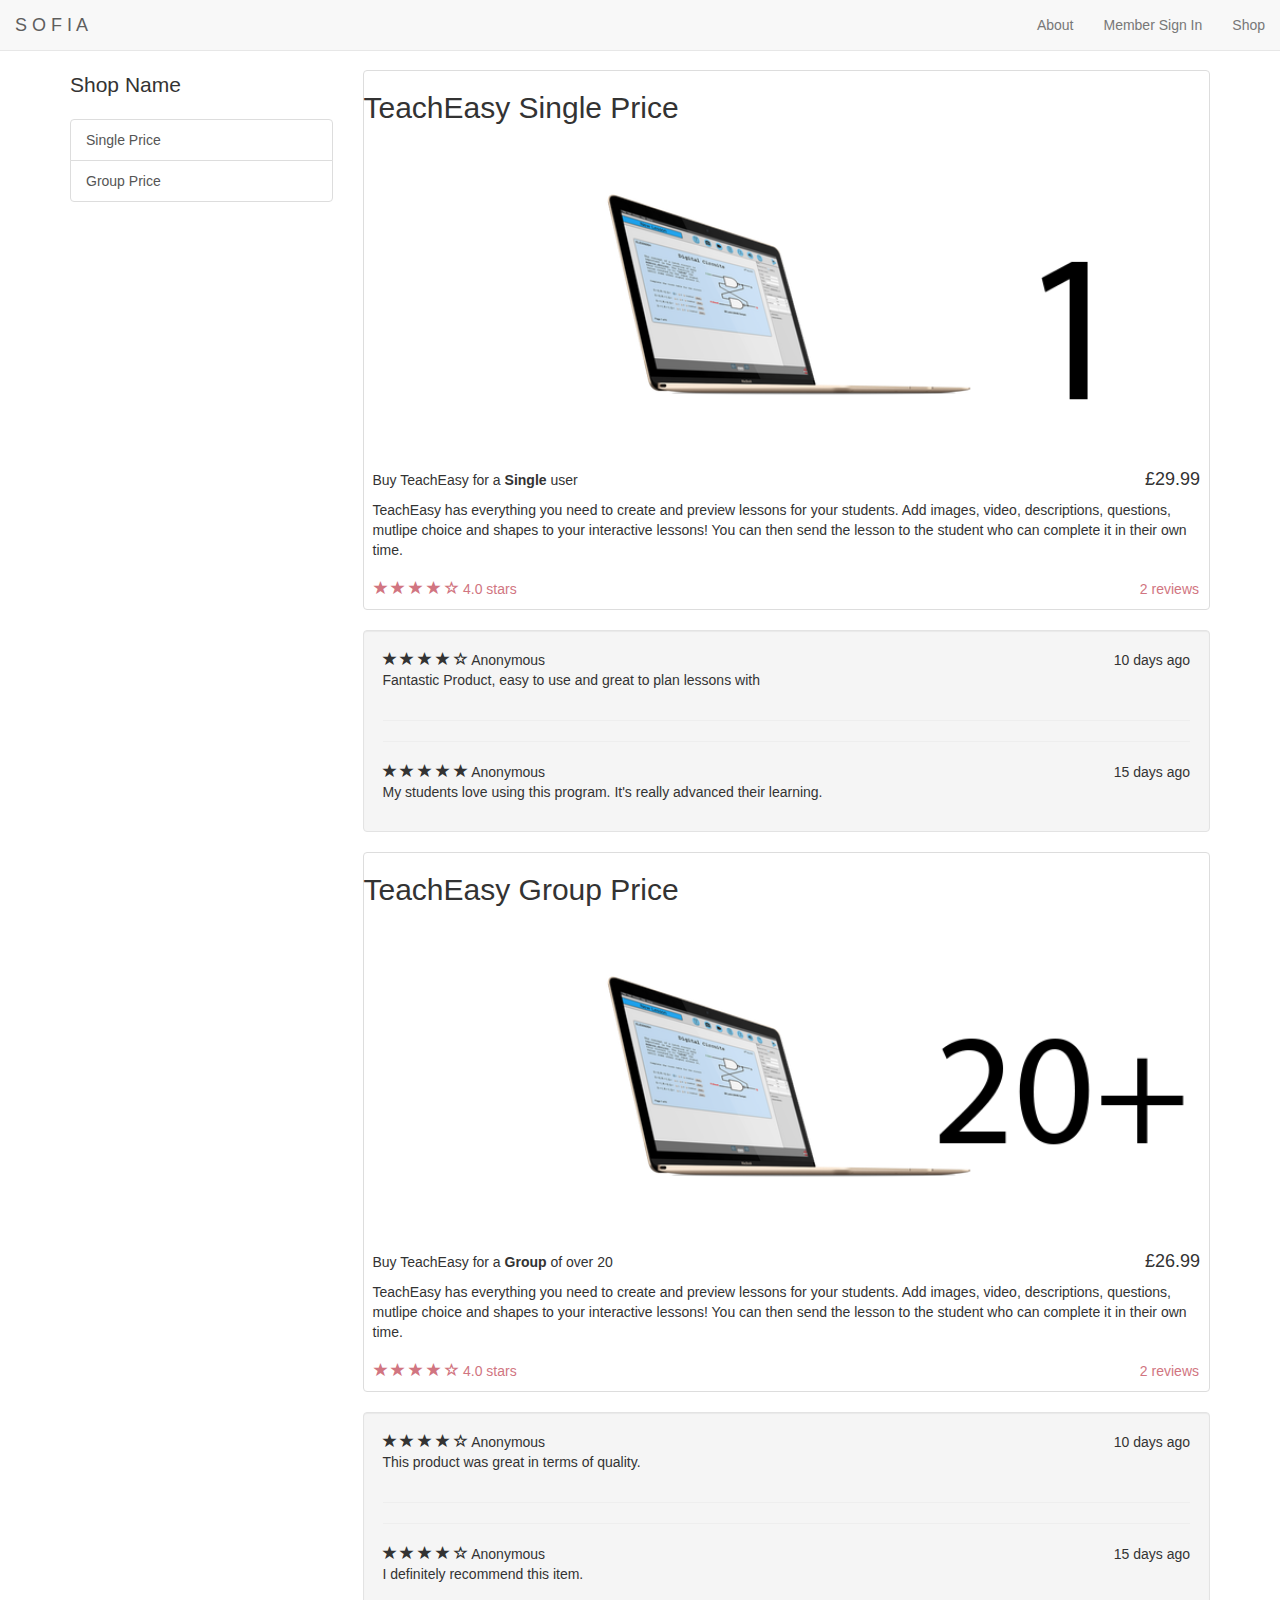
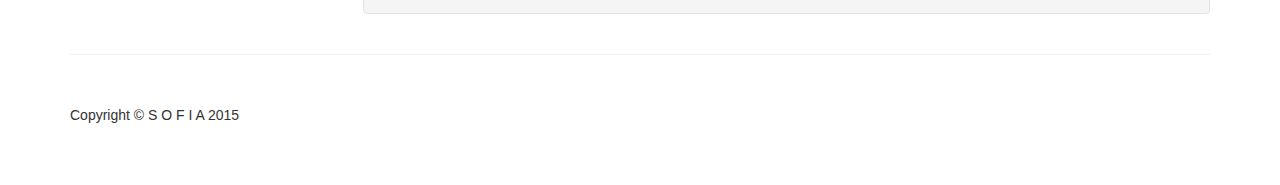
<file: shop.html>
<!DOCTYPE html>
<html lang="en">

<head>

    <meta charset="utf-8">
    <meta http-equiv="X-UA-Compatible" content="IE=edge">
    <meta name="viewport" content="width=device-width, initial-scale=1">
    <meta name="description" content="">
    <meta name="author" content="">

    <title>Shop Item - Start Bootstrap Template</title>

    <!-- Bootstrap Core CSS -->
    <link href="css/bootstrap.min.css" rel="stylesheet">

    <!-- Custom CSS -->
    <link href="css/shop-item.css" rel="stylesheet">

    <!-- HTML5 Shim and Respond.js IE8 support of HTML5 elements and media queries -->
    <!-- WARNING: Respond.js doesn't work if you view the page via file:// -->
    <!--[if lt IE 9]>
        <script src="https://oss.maxcdn.com/libs/html5shiv/3.7.0/html5shiv.js"></script>
        <script src="https://oss.maxcdn.com/libs/respond.js/1.4.2/respond.min.js"></script>
    <![endif]-->

</head>

<body>

    <!-- Navigation -->
    <nav id="mainNav" class="navbar navbar-default navbar-fixed-top">
        <div class="container-fluid">
            <!-- Brand and toggle get grouped for better mobile display -->
            <div class="navbar-header">
                <button type="button" class="navbar-toggle collapsed" data-toggle="collapse" data-target="#bs-example-navbar-collapse-1">
                    <span class="sr-only">Toggle navigation</span>
                    <span class="icon-bar"></span>
                    <span class="icon-bar"></span>
                    <span class="icon-bar"></span>
                </button>
                <a class="navbar-brand page-scroll" href="index.html">S O F I A</a>
            </div>

            <!-- Collect the nav links, forms, and other content for toggling -->
            <div class="collapse navbar-collapse" id="bs-example-navbar-collapse-1">
                <ul class="nav navbar-nav navbar-right">
                    <li>
                        <a class="page-scroll" href="index.html">About</a>
                    </li>
                    <li>
                        <a class="page-scroll" href="signin.html">Member Sign In</a>
                    </li>
                    <li>
                        <a class="page-scroll" href="shop.html">Shop</a>
                    </li>
                </ul>
            </div>
            <!-- /.navbar-collapse -->
        </div>
        <!-- /.container-fluid -->
    </nav>

    <!-- Page Content -->
    <div class="container">

        <div class="row">

            <div class="col-md-3">
                <p class="lead">Shop Name</p>
                <div class="list-group">
                    <a href="#single" class="list-group-item">Single Price</a>
                    <a href="#group" class="list-group-item">Group Price</a>
                </div>
            </div>

            <div class="col-md-9">

                <div id = "single" class="thumbnail">
                    <h2 href="#">TeachEasy Single Price</h2>
                    <img class="img-responsive" src="images/Shop/TeachEasyMac1.png" alt="">
                    <div class="caption-full">
                        <h4 class="pull-right">£29.99</h4>
                        <h4>
                        </h4>
                        <p></p>
                        <p>Buy TeachEasy for a <strong> Single </strong> user</p>
                        <p>TeachEasy has everything you need to create and preview lessons for your students. Add images, video, descriptions, questions, mutlipe choice and shapes to your interactive lessons! You can then send the lesson to the student who can complete it in their own time.</p>
                    </div>
                    <div class="ratings">
                        <p class="pull-right">2 reviews</p>
                        <p>
                            <span class="glyphicon glyphicon-star"></span>
                            <span class="glyphicon glyphicon-star"></span>
                            <span class="glyphicon glyphicon-star"></span>
                            <span class="glyphicon glyphicon-star"></span>
                            <span class="glyphicon glyphicon-star-empty"></span>
                            4.0 stars
                        </p>
                    </div>
                </div>

                <div class="well">

                    <div class="row">
                        <div class="col-md-12">
                            <span class="glyphicon glyphicon-star"></span>
                            <span class="glyphicon glyphicon-star"></span>
                            <span class="glyphicon glyphicon-star"></span>
                            <span class="glyphicon glyphicon-star"></span>
                            <span class="glyphicon glyphicon-star-empty"></span>
                            Anonymous
                            <span class="pull-right">10 days ago</span>
                            <p>Fantastic Product, easy to use and great to plan lessons with</p>
                        </div>
                    </div>

                    <hr>

                    <hr>

                    <div class="row">
                        <div class="col-md-12">
                            <span class="glyphicon glyphicon-star"></span>
                            <span class="glyphicon glyphicon-star"></span>
                            <span class="glyphicon glyphicon-star"></span>
                            <span class="glyphicon glyphicon-star"></span>
                            <span class="glyphicon glyphicon-star"></span>
                            Anonymous
                            <span class="pull-right">15 days ago</span> <a id= "group"></a>
                            <p>My students love using this program. It's really advanced their learning. </p>                  
                        </div>

                    </div>

                </div>
            <div class="thumbnail">
                                <h2  href="#">TeachEasy Group Price</h2>
                                <img class="img-responsive" src="images/Shop/TeachEasyMac20.png" alt="">
                                <div class="caption-full">
                                    <h4 class="pull-right">£26.99</h4>
                                    <h4>
                                    </h4>
                                    <p>Buy TeachEasy for a <strong>Group
                                        </strong>of over 20</p>
                                    <p>TeachEasy has everything you need to create and preview lessons for your students. Add images, video, descriptions, questions, mutlipe choice and shapes to your interactive lessons! You can then send the lesson to the student who can complete it in their own time.</p>
                                </div>
                                <div class="ratings">
                                    <p class="pull-right">2 reviews</p>
                                    <p>
                                        <span class="glyphicon glyphicon-star"></span>
                                        <span class="glyphicon glyphicon-star"></span>
                                        <span class="glyphicon glyphicon-star"></span>
                                        <span class="glyphicon glyphicon-star"></span>
                                        <span class="glyphicon glyphicon-star-empty"></span>
                                        4.0 stars
                                    </p>
                                </div>
                            </div>

                            <div class="well">

                                <div class="row">
                                    <div class="col-md-12">
                                        <span class="glyphicon glyphicon-star"></span>
                                        <span class="glyphicon glyphicon-star"></span>
                                        <span class="glyphicon glyphicon-star"></span>
                                        <span class="glyphicon glyphicon-star"></span>
                                        <span class="glyphicon glyphicon-star-empty"></span>
                                        Anonymous
                                        <span class="pull-right">10 days ago</span>
                                        <p>This product was great in terms of quality.</p>
                                    </div>
                                </div>

                                <hr>

                                <hr>

                                <div class="row">
                                    <div class="col-md-12">
                                        <span class="glyphicon glyphicon-star"></span>
                                        <span class="glyphicon glyphicon-star"></span>
                                        <span class="glyphicon glyphicon-star"></span>
                                        <span class="glyphicon glyphicon-star"></span>
                                        <span class="glyphicon glyphicon-star-empty"></span>
                                        Anonymous
                                        <span class="pull-right">15 days ago</span>
                                        <p>I definitely recommend this item.</p>
                                    </div>
                                </div>

                            </div>
                        </div>

                    </div>

    </div>
    <!-- /.container -->

    <div class="container">

        <hr>

        <!-- Footer -->
        <footer>
            <div class="row">
                <div class="col-lg-12">
                    <p>Copyright &copy; S O F I A 2015</p>
                </div>
            </div>
        </footer>

    </div>
    <!-- /.container -->

    <!-- jQuery -->
    <script src="js/jquery.js"></script>

    <!-- Bootstrap Core JavaScript -->
    <script src="js/bootstrap.min.js"></script>

</body>

</html>
</file>
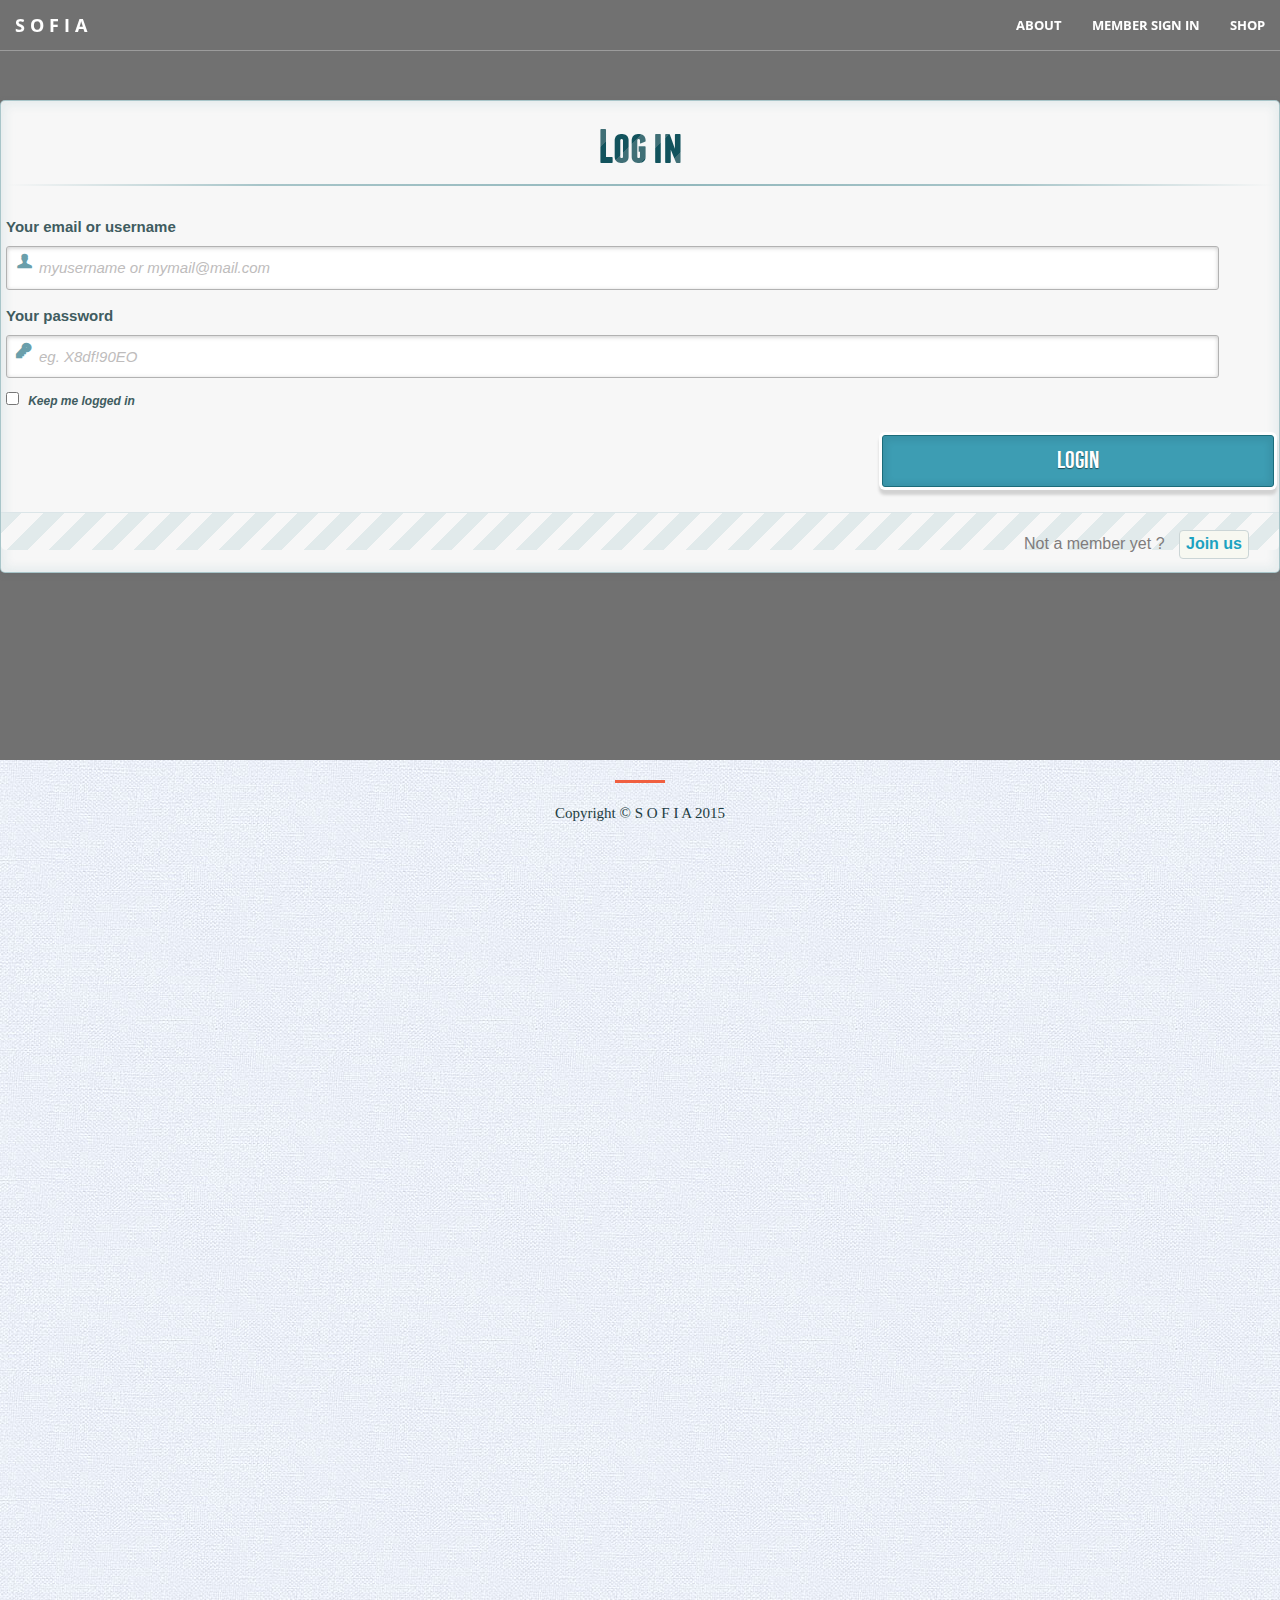
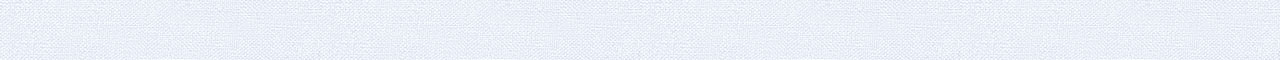
<file: signin.html>
<!DOCTYPE html>
<html lang="en">

<head>

    <meta charset="utf-8">
    <meta http-equiv="X-UA-Compatible" content="IE=edge">
    <meta name="viewport" content="width=device-width, initial-scale=1">
    <meta name="description" content="">
    <meta name="author" content="">

    <title>Sofia Software Solutions - TeachEasy & LearnEasy</title>

    <!-- Bootstrap Core CSS -->
    <link rel="stylesheet" href="css/bootstrap.min.css" type="text/css">

    <!-- Custom Fonts -->
    <link href='http://fonts.googleapis.com/css?family=Open+Sans:300italic,400italic,600italic,700italic,800italic,400,300,600,700,800' rel='stylesheet' type='text/css'>
    <link href='http://fonts.googleapis.com/css?family=Merriweather:400,300,300italic,400italic,700,700italic,900,900italic' rel='stylesheet' type='text/css'>
    <link rel="stylesheet" href="font-awesome/css/font-awesome.min.css" type="text/css">

    <!-- Plugin CSS -->
    <link rel="stylesheet" href="css/animate.min.css" type="text/css">

    <!-- Custom CSS -->
    <link rel="stylesheet" href="css/creative.css" type="text/css">
    <link rel="shortcut icon" href="../favicon.ico"> 
    <link rel="stylesheet" type="text/css" href="css/demo.css" />
    <link rel="stylesheet" type="text/css" href="css/style2.css" />
    <link rel="stylesheet" type="text/css" href="css/animate-custom.css" />
    

        <script type="text/javascript" src="js/banner1.js"></script>
    <script type="text/javascript" src="http://www.google.com/jsapi"></script>
    <script type="text/javascript" src="js/modernizr.custom.41769.js"></script>

    <!-- HTML5 Shim and Respond.js IE8 support of HTML5 elements and media queries -->
    <!-- WARNING: Respond.js doesn't work if you view the page via file:// -->
    <!--[if lt IE 9]>
        <script src="https://oss.maxcdn.com/libs/html5shiv/3.7.0/html5shiv.js"></script>
        <script src="https://oss.maxcdn.com/libs/respond.js/1.4.2/respond.min.js"></script>
    <![endif]-->

</head>

<body id="page-top">

    <nav id="mainNav" class="navbar navbar-default navbar-fixed-top">
        <div class="container-fluid">
            <!-- Brand and toggle get grouped for better mobile display -->
            <div class="navbar-header">
                <button type="button" class="navbar-toggle collapsed" data-toggle="collapse" data-target="#bs-example-navbar-collapse-1">
                    <span class="sr-only">Toggle navigation</span>
                    <span class="icon-bar"></span>
                    <span class="icon-bar"></span>
                    <span class="icon-bar"></span>
                </button>
                <a class="navbar-brand page-scroll" href="index.html">S O F I A</a>
            </div>

            <!-- Collect the nav links, forms, and other content for toggling -->
            <div class="collapse navbar-collapse" id="bs-example-navbar-collapse-1">   

                <ul class="nav navbar-nav navbar-right">
                    <li>
                        <a class="page-scroll" href="index.html">About</a>
                    </li>
                    <li>
                        <a class="page-scroll" href="signin.html">Member Sign In</a>
                    </li>
                    <li>
                        <a class="page-scroll" href="shop.html">Shop</a>
                    </li>
                </ul>
            </div>
            <!-- /.navbar-collapse -->
        </div>
        <!-- /.container-fluid -->
    </nav>

    <section class="bg-primary" id="TeachEasy">
        <div id="container_demo" >
                    
                    <a class="hiddenanchor" id="toregister"></a>
                    <a class="hiddenanchor" id="tologin"></a>
                    <div id="wrapper">
                        <div id="login" class="animate form">
                            <form  action="http://sofiasoftware.github.io/websiteunderconstruction" autocomplete="on"> 
                                <h1>Log in</h1> 
                                <p> 
                                    <label for="username" class="uname" data-icon="u" > Your email or username </label>
                                    <input style = "color: rgba(0,0,0,1);" id="username" name="username" required="required" type="text" placeholder="myusername or mymail@mail.com"/>
                                </p>
                                <p> 
                                    <label for="password" class="youpasswd" data-icon="p"> Your password </label>
                                    <input style = "color: rgba(0,0,0,1);" id="password" name="password" required="required" type="password" placeholder="eg. X8df!90EO" /> 
                                </p>
                                <p class="keeplogin"> 
									<input type="checkbox" name="loginkeeping" id="loginkeeping" value="loginkeeping" /> 
									<label for="loginkeeping">Keep me logged in</label>
								</p>
                                <p class="login button"> 
                                    <input type="submit" value="Login" /> 
								</p>
                                <p class="change_link">
									Not a member yet ?
									<a href="#toregister" class="to_register">Join us</a>
								</p>
                            </form>
                        </div>

                        <div id="register" class="animate form">
                            <form  action="http://sofiasoftware.github.io/websiteunderconstruction" autocomplete="on"> 
                                <h1> Sign up </h1> 
                                <p> 
                                    <label for="usernamesignup" class="uname" data-icon="u">Your username</label>
                                    <input style = "color: rgba(0,0,0,1);" id="usernamesignup" name="usernamesignup" required="required" type="text" placeholder="mysuperusername690" />
                                </p>
                                <p> 
                                    <label for="emailsignup" class="youmail" data-icon="e" > Your email</label>
                                    <input style = "color: rgba(0,0,0,1);" id="emailsignup" name="emailsignup" required="required" type="email" placeholder="mysupermail@mail.com"/> 
                                </p>
                                <p> 
                                    <label for="passwordsignup" class="youpasswd" data-icon="p">Your password </label>
                                    <input style = "color: rgba(0,0,0,1);" id="passwordsignup" name="passwordsignup" required="required" type="password" placeholder="eg. X8df!90EO"/>
                                </p>
                                <p> 
                                    <label for="passwordsignup_confirm" class="youpasswd" data-icon="p">Please confirm your password </label>
                                    <input style = "color: rgba(0,0,0,1);" id="passwordsignup_confirm" name="passwordsignup_confirm" required="required" type="password" placeholder="eg. X8df!90EO"/>
                                </p>
                                <p class="signin button"> 
									<input type="submit" value="Sign up"/> 
								</p>
                                <p class="change_link">  
									Already a member ?
									<a href="#tologin" class="to_register"> Go and log in </a>
								</p>
                            </form>
                        </div>
						
                    </div>
                </div>  
    </section>

    <div class="container">

        <hr>

        <!-- Footer -->
        <footer>
            <div class="row">
                <div class="col-lg-12">
                    <p>Copyright &copy; S O F I A 2015</p>
                </div>
            </div>
        </footer>

    </div>




    <!-- jQuery -->
    <script src="js/jquery.js"></script>

    <!-- Bootstrap Core JavaScript -->
    <script src="js/bootstrap.min.js"></script>

    <!-- Plugin JavaScript -->
    <script src="js/jquery.easing.min.js"></script>
    <script src="js/jquery.fittext.js"></script>
    <script src="js/wow.min.js"></script>



</body>

</html>
</file>
<file: css/demo.css>
@font-face {
    font-family: 'BebasNeueRegular';
    src: url('fonts/BebasNeue-webfont.eot');
    src: url('fonts/BebasNeue-webfont.eot?#iefix') format('embedded-opentype'),
         url('fonts/BebasNeue-webfont.woff') format('woff'),
         url('fonts/BebasNeue-webfont.ttf') format('truetype'),
         url('fonts/BebasNeue-webfont.svg#BebasNeueRegular') format('svg');
    font-weight: normal;
    font-style: normal;
}
/* CSS reset */
body,div,dl,dt,dd,ul,ol,li,h1,h2,h3,h4,h5,h6,pre,form,fieldset,input,textarea,p,blockquote,th,td { 
	margin:0;
	padding:0;
}
html,body {
	margin:0;
	padding:0;
	height: 100%;
}
table {
	border-collapse:collapse;
	border-spacing:0;
}
fieldset,img { 
	border:0;
}
address,caption,cite,code,dfn,th,var {
	font-style:normal;
	font-weight:normal;
}
ol,ul {
	list-style:none;
}
caption,th {
	text-align:left;
}
h1,h2,h3,h4,h5,h6 {
	font-size:100%;
	font-weight:normal;
}
q:before,q:after {
	content:'';
}
abbr,acronym { border:0;
}
article, aside, details, figcaption, figure,
footer, header, hgroup, menu, nav, section {
	display: block;
}
/* General Demo Style */
body{
	font-family: Cambria, Palatino, "Palatino Linotype", "Palatino LT STD", Georgia, serif;
	background: #fff url(../images/bg.jpg) repeat top left;
	font-weight: 400;
	font-size: 15px;
	color: #1d3c41;
	overflow-y: scroll;
}
a{
	color: #333;
	text-decoration: none;
}
.container{
	width: 75%;
	height: 100%;
	position: relative;
	text-align: center;
}
.clr{
	clear: both;
}
.container > header{
	padding: 10px 15px 5px 15px;
	margin: 0px 10px 5px 10px;
	position: relative;
	display: block;
	text-shadow: 1px 1px 1px rgba(0,0,0,0.2);
    text-align: center;
}
.container > header h1{
	font-family: 'BebasNeueRegular', 'Arial Narrow', Arial, sans-serif;
	font-size: 35px;
	line-height: 35px;
	position: relative;
	font-weight: 400;
	color: rgba(26,89,120,0.9);
	text-shadow: 1px 1px 1px rgba(0,0,0,0.1);
    padding: 0px 0px 5px 0px;
}
.container > header h1 span{
	color: #7cbcd6;
	text-shadow: 0px 1px 1px rgba(255,255,255,0.8);
}
.container > header h2{
	font-size: 16px;
	font-style: italic;
	color: #2d6277;
	text-shadow: 0px 1px 1px rgba(255,255,255,0.8);
}
/* Header Style */
.codrops-top{
	line-height: 24px;
	font-size: 11px;
	background: rgba(255, 255, 255, 0.4);
	text-transform: uppercase;
	z-index: 9999;
	position: relative;
	box-shadow: 1px 0px 2px rgba(0,0,0,0.2);
}
.codrops-top a{
	padding: 0px 10px;
	letter-spacing: 1px;
	color: #333;
	text-shadow: 0px 1px 1px #fff;
	display: block;
	float: left;
}
.codrops-top a:hover{
	background: #fff;
}
.codrops-top span.right{
	float: right;
}
.codrops-top span.right a{
	float: left;
	display: block;
}

.codrops-demos{
	text-align:center;
	display: block;
	padding: 14px;
}
.codrops-demos span{
	display: inline-block;
	padding-right: 15px;
	text-shadow: 1px 1px 1px rgba(255, 255, 255, 0.8);
}
.codrops-demos a,
.codrops-demos a.current-demo,
.codrops-demos a.current-demo:hover{
    display: inline-block;
	font-style: italic;
	font-size: 12px;
	padding: 3px 5px;
	margin: 0px 3px;
	font-weight: 800;
	box-shadow: 1px 1px 1px rgba(0,0,0,0.05) inset;
	color: #fff;
	text-shadow: 1px 1px 1px rgba(0,0,0,0.1);
	background: rgba(104,171,194,0.5);
}
.codrops-demos a:hover{
	background: #4fa2c4;
}
.codrops-demos a.current-demo,
.codrops-demos a.current-demo:hover{
	color: rgba(104,171,194,1);
	background: rgba(255,255,255,0.9);
	box-shadow: 0px 1px 1px rgba(0,0,0,0.1);
}
</file>
<file: css/shop-item.css>
/*!
 * Start Bootstrap - Shop Item HTML Template (http://startbootstrap.com)
 * Code licensed under the Apache License v2.0.
 * For details, see http://www.apache.org/licenses/LICENSE-2.0.
 */

body {
    padding-top: 70px; /* Required padding for .navbar-fixed-top. Remove if using .navbar-static-top. Change if height of navigation changes. */
}

.thumbnail img {
    width: 100%;
}

.ratings {
    padding-right: 10px;
    padding-left: 10px;
    color: #d17581;
}

.thumbnail {
    padding: 0;
}

.thumbnail .caption-full {
    padding: 9px;
    color: #333;
}

footer {
    margin: 50px 0;
}
</file>
<file: css/creative.css>
/*!
 * Start Bootstrap - Creative Bootstrap Theme (http://startbootstrap.com)
 * Code licensed under the Apache License v2.0.
 * For details, see http://www.apache.org/licenses/LICENSE-2.0.
 */

html,
body {
    width: 100%;
    height: 100%;
}

body {
    font-family: Merriweather,'Helvetica Neue',Arial,sans-serif;
}

hr {
    max-width: 50px;
    border-color: #f05f40;
    border-width: 3px;
}

hr.light {
    border-color: #fff;
}

a {
    color: #f05f40;
    -webkit-transition: all .35s;
    -moz-transition: all .35s;
    transition: all .35s;
}

a:hover,
a:focus {
    color: #eb3812;
}

h1,
h2,
h3,
h4,
h5,
h6 {
    font-family: 'Open Sans','Helvetica Neue',Arial,sans-serif;
}
.wrapper {
  margin: 50px auto;
  width: 280px;
  height: 370px;
  background: white;
  border-radius: 10px;
  -webkit-box-shadow: 0px 0px 8px rgba(0,0,0,0.3);
  -moz-box-shadow:    0px 0px 8px rgba(0,0,0,0.3);
  box-shadow:         0px 0px 8px rgba(0,0,0,0.3);
  position: relative;
  z-index: 90;
}

.ribbon-wrapper-green {
  width: 85px;
  height: 88px;
  overflow: hidden;
  position: absolute;
  top: -3px;
  right: -3px;
}

.ribbon-green {
  font: bold 15px Sans-Serif;
  color: #333;
  text-align: center;
  text-shadow: rgba(255,255,255,0.5) 0px 1px 0px;
  -webkit-transform: rotate(45deg);
  -moz-transform:    rotate(45deg);
  -ms-transform:     rotate(45deg);
  -o-transform:      rotate(45deg);
  position: relative;
  padding: 7px 0;
  left: -5px;
  top: 15px;
  width: 120px;
  background-color: #BFDC7A;
  background-image: -webkit-gradient(linear, left top, left bottom, from(#BFDC7A), to(#8EBF45)); 
  background-image: -webkit-linear-gradient(top, #BFDC7A, #8EBF45); 
  background-image:    -moz-linear-gradient(top, #BFDC7A, #8EBF45); 
  background-image:     -ms-linear-gradient(top, #BFDC7A, #8EBF45); 
  background-image:      -o-linear-gradient(top, #BFDC7A, #8EBF45); 
  color: #6a6340;
  -webkit-box-shadow: 0px 0px 3px rgba(0,0,0,0.3);
  -moz-box-shadow:    0px 0px 3px rgba(0,0,0,0.3);
  box-shadow:         0px 0px 3px rgba(0,0,0,0.3);
}

.ribbon-green:before, .ribbon-green:after {
  content: "";
  border-top:   3px solid #6e8900;   
  border-left:  3px solid transparent;
  border-right: 3px solid transparent;
  position:absolute;
  bottom: -3px;
}

.ribbon-green:before {
  left: 0;
}
.ribbon-green:after {
  right: 0;
}​

p {
    margin-bottom: 20px;
    font-size: 16px;
    line-height: 1.5;
}

.bg-primary {
    background-color: #717171;
}
.bg-secondary {
    background-colour: #DDEAFC;
}

.bg-dark {
    color: #fff;
    background-color: #222;
}

.text-faded {
    color: rgba(255,255,255,.7);
}

section {
    padding: 100px 0;
}

aside {
    padding: 50px 0;
}

.no-padding {
    padding: 0;
}

.navbar-default {
    border-color: rgba(33,34,34,.05);
    font-family: 'Open Sans','Helvetica Neue',Arial,sans-serif;
    background-color: #fff;
    -webkit-transition: all .35s;
    -moz-transition: all .35s;
    transition: all .35s;
}

.navbar-default .navbar-header .navbar-brand {
    text-transform: uppercase;
    font-family: 'Open Sans','Helvetica Neue',Arial,sans-serif;
    font-weight: 700;
    color: #f05f40;
}

.navbar-default .navbar-header .navbar-brand:hover,
.navbar-default .navbar-header .navbar-brand:focus {
    color: #eb3812;
}

.navbar-default .nav > li>a,
.navbar-default .nav>li>a:focus {
    text-transform: uppercase;
    font-size: 13px;
    font-weight: 700;
    color: #222;
}

.navbar-default .nav > li>a:hover,
.navbar-default .nav>li>a:focus:hover {
    color: #f05f40;
}

.navbar-default .nav > li.active>a,
.navbar-default .nav>li.active>a:focus {
    color: #f05f40!important;
    background-color: transparent;
}

.navbar-default .nav > li.active>a:hover,
.navbar-default .nav>li.active>a:focus:hover {
    background-color: transparent;
}

@media(min-width:768px) {
    .navbar-default {
        border-color: rgba(255,255,255,.3);
        background-color: transparent;
    }

    .navbar-default .navbar-header .navbar-brand {
        color: rgba(255,255,255,.7);
    }

    .navbar-default .navbar-header .navbar-brand:hover,
    .navbar-default .navbar-header .navbar-brand:focus {
        color: #fff;
    }

    .navbar-default .nav > li>a,
    .navbar-default .nav>li>a:focus {
        color: rgba(255,255,255,1);
    }

    .navbar-default .nav > li>a:hover,
    .navbar-default .nav>li>a:focus:hover {
        color: #fff;
    }

    .navbar-default.affix {
        border-color: rgba(34,34,34,.05);
        background-color: #fff;
    }

    .navbar-default.affix .navbar-header .navbar-brand {
        font-size: 14px;
        color: #f05f40;
    }

    .navbar-default.affix .navbar-header .navbar-brand:hover,
    .navbar-default.affix .navbar-header .navbar-brand:focus {
        color: #eb3812;
    }

    .navbar-default.affix .nav > li>a,
    .navbar-default.affix .nav>li>a:focus {
        color: #222;
    }

    .navbar-default.affix .nav > li>a:hover,
    .navbar-default.affix .nav>li>a:focus:hover {
        color: #f05f40;
    }
}

header {
    position: relative;
    width: 100%;
    min-height: auto;
    text-align: center;
    color: #fFf;
    background-image: url(../img/header.jpg);
    background-position: center;
    -webkit-background-size: cover;
    -moz-background-size: cover;
    background-size: cover;
    -o-background-size: cover;
}

header .header-content {
    position: relative;
    width: 100%;
    padding: 100px 15px;
    text-align: center;
}

header .header-content .header-content-inner h1 {
    margin-top: 0;
    margin-bottom: 0;
    text-transform: uppercase;
    font-weight: 700;
}

header .header-content .header-content-inner hr {
    margin: 30px auto;
}

header .header-content .header-content-inner p {
    margin-bottom: 50px;
    font-size: 16px;
    font-weight: 300;
    color: rgba(255,255,255,.7);
}

@media(min-width:768px) {
    header {
        min-height: 100%;
    }

    header .header-content {
        position: absolute;
        top: 50%;
        padding: 0 50px;
        -webkit-transform: translateY(-50%);
        -ms-transform: translateY(-50%);
        transform: translateY(-50%);
    }

    header .header-content .header-content-inner {
        margin-right: auto;
        margin-left: auto;
        max-width: 1000px;
    }

    header .header-content .header-content-inner p {
        margin-right: auto;
        margin-left: auto;
        max-width: 80%;
        font-size: 18px;
    }
}

.section-heading {
    margin-top: 0;
}

.service-box {
    margin: 50px auto 0;
    max-width: 400px;
}

@media(min-width:992px) {
    .service-box {
        margin: 20px auto 0;
    }
}

.service-box p {
    margin-bottom: 0;
}

.portfolio-box {
    display: block;
    position: relative;
    margin: 0 auto;
    max-width: 650px;
}

.portfolio-box .portfolio-box-caption {
    display: block;
    position: absolute;
    bottom: 0;
    width: 100%;
    height: 100%;
    text-align: center;
    color: #fff;
    opacity: 0;
    background: rgba(240,95,64,.9);
    -webkit-transition: all .35s;
    -moz-transition: all .35s;
    transition: all .35s;
}

.portfolio-box .portfolio-box-caption .portfolio-box-caption-content {
    position: absolute;
    top: 50%;
    width: 100%;
    text-align: center;
    transform: translateY(-50%);
}

.portfolio-box .portfolio-box-caption .portfolio-box-caption-content .project-category,
.portfolio-box .portfolio-box-caption .portfolio-box-caption-content .project-name {
    padding: 0 15px;
    font-family: 'Open Sans','Helvetica Neue',Arial,sans-serif;
}

.portfolio-box .portfolio-box-caption .portfolio-box-caption-content .project-category {
    text-transform: uppercase;
    font-size: 14px;
    font-weight: 600;
}

.portfolio-box .portfolio-box-caption .portfolio-box-caption-content .project-name {
    font-size: 18px;
}

.portfolio-box:hover .portfolio-box-caption {
    opacity: 1;
}

@media(min-width:768px) {
    .portfolio-box .portfolio-box-caption .portfolio-box-caption-content .project-category {
        font-size: 16px;
    }

    .portfolio-box .portfolio-box-caption .portfolio-box-caption-content .project-name {
        font-size: 22px;
    }
}

.call-to-action h2 {
    margin: 0 auto 20px;
}

.text-primary {
    color: #f05f40;
}

.no-gutter > [class*=col-] {
    padding-right: 0;
    padding-left: 0;
}

.btn-default {
    border-color: #fff;
    color: #222;
    background-color: #fff;
    -webkit-transition: all .35s;
    -moz-transition: all .35s;
    transition: all .35s;
}

.btn-default:hover,
.btn-default:focus,
.btn-default.focus,
.btn-default:active,
.btn-default.active,
.open > .dropdown-toggle.btn-default {
    border-color: #ededed;
    color: #222;
    background-color: #f2f2f2;
}

.btn-default:active,
.btn-default.active,
.open > .dropdown-toggle.btn-default {
    background-image: none;
}

.btn-default.disabled,
.btn-default[disabled],
fieldset[disabled] .btn-default,
.btn-default.disabled:hover,
.btn-default[disabled]:hover,
fieldset[disabled] .btn-default:hover,
.btn-default.disabled:focus,
.btn-default[disabled]:focus,
fieldset[disabled] .btn-default:focus,
.btn-default.disabled.focus,
.btn-default[disabled].focus,
fieldset[disabled] .btn-default.focus,
.btn-default.disabled:active,
.btn-default[disabled]:active,
fieldset[disabled] .btn-default:active,
.btn-default.disabled.active,
.btn-default[disabled].active,
fieldset[disabled] .btn-default.active {
    border-color: #fff;
    background-color: #fff;
}

.btn-default .badge {
    color: #fff;
    background-color: #222;
}

.btn-primary {
    border-color: #f05f40;
    color: #fff;
    background-color: #f05f40;
    -webkit-transition: all .35s;
    -moz-transition: all .35s;
    transition: all .35s;
}

.btn-primary:hover,
.btn-primary:focus,
.btn-primary.focus,
.btn-primary:active,
.btn-primary.active,
.open > .dropdown-toggle.btn-primary {
    border-color: #ed431f;
    color: #fff;
    background-color: #ee4b28;
}

.btn-primary:active,
.btn-primary.active,
.open > .dropdown-toggle.btn-primary {
    background-image: none;
}

.btn-primary.disabled,
.btn-primary[disabled],
fieldset[disabled] .btn-primary,
.btn-primary.disabled:hover,
.btn-primary[disabled]:hover,
fieldset[disabled] .btn-primary:hover,
.btn-primary.disabled:focus,
.btn-primary[disabled]:focus,
fieldset[disabled] .btn-primary:focus,
.btn-primary.disabled.focus,
.btn-primary[disabled].focus,
fieldset[disabled] .btn-primary.focus,
.btn-primary.disabled:active,
.btn-primary[disabled]:active,
fieldset[disabled] .btn-primary:active,
.btn-primary.disabled.active,
.btn-primary[disabled].active,
fieldset[disabled] .btn-primary.active {
    border-color: #f05f40;
    background-color: #f05f40;
}

.btn-primary .badge {
    color: #f05f40;
    background-color: #fff;
}

.btn {
    border: 0;
    border-radius: 300px;
    text-transform: uppercase;
    font-family: 'Open Sans','Helvetica Neue',Arial,sans-serif;
    font-weight: 700;
}

.btn-xl {
    padding: 15px 30px;
}

::-moz-selection {
    text-shadow: none;
    color: #fff;
    background: #222;
}

::selection {
    text-shadow: none;
    color: #fff;
    background: #222;
}

img::selection {
    color: #fff;
    background: 0 0;
}

img::-moz-selection {
    color: #fff;
    background: 0 0;
}

body {
    webkit-tap-highlight-color: #222;
}
</file>
<file: css/style2.css>
/* remove codrops styles and reset the whole thing */
#container_demo{
	 text-align: left;
	 margin: 0;
	 padding: 0px 0px 0px 0px;
	 margin: 0 0;
	 font-family: "Trebuchet MS","Myriad Pro",Arial,sans-serif;
}

/** fonts used for the icons **/ 
@font-face {
    font-family: 'FontomasCustomRegular';
    src: url('fonts/fontomas-webfont.eot');
    src: url('fonts/fontomas-webfont.eot?#iefix') format('embedded-opentype'),
         url('fonts/fontomas-webfont.woff') format('woff'),
         url('fonts/fontomas-webfont.ttf') format('truetype'),
         url('fonts/fontomas-webfont.svg#FontomasCustomRegular') format('svg');
    font-weight: normal;
    font-style: normal;
}
@font-face {
    font-family: 'FranchiseRegular';
    src: url('fonts/franchise-bold-webfont.eot');
    src: url('fonts/franchise-bold-webfont.eot?#iefix') format('embedded-opentype'),
         url('fonts/franchise-bold-webfont.woff') format('woff'),
         url('fonts/franchise-bold-webfont.ttf') format('truetype'),
         url('fonts/franchise-bold-webfont.svg#FranchiseRegular') format('svg');
    font-weight: normal;
    font-style: normal;

}
a.hiddenanchor{
	display: none;
}
/** The wrapper that will contain our two forms **/
#wrapper{
	padding: 0px 0% 0px 0%;
	right: 0px;
	min-height: 560px;	
	margin: auto auto;	
	min-width: 300px;
	position: relative;	
}
/**** Styling the form elements **/

/**** general text styling ****/
#wrapper a{
	color: rgb(95, 155, 198);
	text-decoration: underline;
}

#wrapper h1{
	font-size: 48px;
	color: rgb(6, 106, 117);
	padding: 2px 0 10px 0;
	font-family: 'FranchiseRegular','Arial Narrow',Arial,sans-serif;
	font-weight: bold;
	text-align: center;
	padding-bottom: 30px;
}
/** For the moment only webkit supports the background-clip:text; */
#wrapper h1{
    background: -webkit-repeating-linear-gradient(-45deg, 
	rgb(18, 83, 93) , 
	rgb(18, 83, 93) 20px, 
	rgb(64, 111, 118) 20px, 
	rgb(64, 111, 118) 40px, 
	rgb(18, 83, 93) 40px);
	-webkit-text-fill-color: transparent;
	-webkit-background-clip: text;
}
#wrapper h1:after{
	content: ' ';
	display: block;
	width: 100%;
    margin-left: 0;
    margin-right: auto;
	height: 2px;
	margin-top: 10px;
	background: -moz-linear-gradient(left, rgba(147,184,189,0) 0%, rgba(147,184,189,0.8) 20%, rgba(147,184,189,1) 53%, rgba(147,184,189,0.8) 79%, rgba(147,184,189,0) 100%); 
	background: -webkit-gradient(linear, left top, right top, color-stop(0%,rgba(147,184,189,0)), color-stop(20%,rgba(147,184,189,0.8)), color-stop(53%,rgba(147,184,189,1)), color-stop(79%,rgba(147,184,189,0.8)), color-stop(100%,rgba(147,184,189,0))); 
	background: -webkit-linear-gradient(left, rgba(147,184,189,0) 0%,rgba(147,184,189,0.8) 20%,rgba(147,184,189,1) 53%,rgba(147,184,189,0.8) 79%,rgba(147,184,189,0) 100%); 
	background: -o-linear-gradient(left, rgba(147,184,189,0) 0%,rgba(147,184,189,0.8) 20%,rgba(147,184,189,1) 53%,rgba(147,184,189,0.8) 79%,rgba(147,184,189,0) 100%); 
	background: -ms-linear-gradient(left, rgba(147,184,189,0) 0%,rgba(147,184,189,0.8) 20%,rgba(147,184,189,1) 53%,rgba(147,184,189,0.8) 79%,rgba(147,184,189,0) 100%); 
	background: linear-gradient(left, rgba(147,184,189,0) 0%,rgba(147,184,189,0.8) 20%,rgba(147,184,189,1) 53%,rgba(147,184,189,0.8) 79%,rgba(147,184,189,0) 100%); 
}

#wrapper p{
	margin-bottom:15px;
}
#wrapper p:first-child{
	margin: 0px;
}
#wrapper label{
	color: rgb(64, 92, 96);
	position: relative;
}

/**** advanced input styling ****/
/* placeholder */
::-webkit-input-placeholder  { 
	color: rgb(190, 188, 188); 
	font-style: italic;
}
input:-moz-placeholder,
textarea:-moz-placeholder{ 
	color: rgb(190, 188, 188);
	font-style: italic;
} 
input {
  outline: none;
}

/* all the input except submit and checkbox */
#wrapper input:not([type="checkbox"]){
	width: 92%;
	margin-top: 4px;
	padding: 10px 1% 10px 32px;	
	border: 1px solid rgb(178, 178, 178);
	-webkit-appearance: textfield;
	-webkit-box-sizing: content-box;
	  -moz-box-sizing : content-box;
	       box-sizing : content-box;
	-webkit-border-radius: 3px;
	   -moz-border-radius: 3px;
	        border-radius: 3px;
	-webkit-box-shadow: 0px 1px 4px 0px rgba(168, 168, 168, 0.6) inset;
	   -moz-box-shadow: 0px 1px 4px 0px rgba(168, 168, 168, 0.6) inset;
	        box-shadow: 0px 1px 4px 0px rgba(168, 168, 168, 0.6) inset;
	-webkit-transition: all 0.2s linear;
	   -moz-transition: all 0.2s linear;
	     -o-transition: all 0.2s linear;
	        transition: all 0.2s linear;
}
#wrapper input:not([type="checkbox"]):active,
#wrapper input:not([type="checkbox"]):focus{
	border: 1px solid rgba(91, 90, 90, 0.7);
	background: rgba(238, 236, 240, 0.2);	
	-webkit-box-shadow: 0px 1px 4px 0px rgba(168, 168, 168, 0.9) inset;
	   -moz-box-shadow: 0px 1px 4px 0px rgba(168, 168, 168, 0.9) inset;
	        box-shadow: 0px 1px 4px 0px rgba(168, 168, 168, 0.9) inset;
} 

/** the magic icon trick ! **/
[data-icon]:after {
    content: attr(data-icon);
    font-family: 'FontomasCustomRegular';
    color: rgb(106, 159, 171);
    position: absolute;
    left: 10px;
    top: 35px;
	width: 30px;
}

/*styling both submit buttons */
#wrapper p.button input{
	width: 30%;
	cursor: pointer;	
	background: rgb(61, 157, 179);
	padding: 8px 5px;
	font-family: 'BebasNeueRegular','Arial Narrow',Arial,sans-serif;
	color: #fff;
	font-size: 24px;	
	border: 1px solid rgb(28, 108, 122);	
	margin-bottom: 10px;	
	text-shadow: 0 1px 1px rgba(0, 0, 0, 0.5);
	-webkit-border-radius: 3px;
	   -moz-border-radius: 3px;
	        border-radius: 3px;	
	-webkit-box-shadow: 0px 1px 6px 4px rgba(0, 0, 0, 0.07) inset,
	        0px 0px 0px 3px rgb(254, 254, 254),
	        0px 5px 3px 3px rgb(210, 210, 210);
	   -moz-box-shadow:0px 1px 6px 4px rgba(0, 0, 0, 0.07) inset,
	        0px 0px 0px 3px rgb(254, 254, 254),
	        0px 5px 3px 3px rgb(210, 210, 210);
	        box-shadow:0px 1px 6px 4px rgba(0, 0, 0, 0.07) inset,
	        0px 0px 0px 3px rgb(254, 254, 254),
	        0px 5px 3px 3px rgb(210, 210, 210);
	-webkit-transition: all 0.2s linear;
	   -moz-transition: all 0.2s linear;
	     -o-transition: all 0.2s linear;
	        transition: all 0.2s linear;
}
#wrapper p.button input:hover{
	background: rgb(74, 179, 198);
}
#wrapper p.button input:active,
#wrapper p.button input:focus{
	background: rgb(40, 137, 154);
	position: relative;
	top: 1px;
	border: 1px solid rgb(12, 76, 87);	
	-webkit-box-shadow: 0px 1px 6px 4px rgba(0, 0, 0, 0.2) inset;
	   -moz-box-shadow: 0px 1px 6px 4px rgba(0, 0, 0, 0.2) inset;
	        box-shadow: 0px 1px 6px 4px rgba(0, 0, 0, 0.2) inset;
}
p.login.button,
p.signin.button{
	text-align: right;
	margin: 5px 0;
}


/* styling the checkbox "keep me logged in"*/
.keeplogin{
	margin-top: -5px;
}
.keeplogin input,
.keeplogin label{
	display: inline-block;
	font-size: 12px;	
	font-style: italic;
}
.keeplogin input#loginkeeping{
	margin-right: 5px;
}
.keeplogin label{
	width: 80%;
}


/*styling the links to change from one form to another */

p.change_link{
	position: absolute;
	color: rgb(127, 124, 124);
	left: 0px;
	height: 20px;
	width: 100%;
	padding: 17px 30px 20px 30px;
	font-size: 16px	;
	text-align: right;
	border-top: 1px solid rgb(219, 229, 232);
	-webkit-border-radius: 0 0  5px 5px;
	   -moz-border-radius: 0 0  5px 5px;
	        border-radius: 0 0  5px 5px;
	background: rgb(225, 234, 235);
	background: -moz-repeating-linear-gradient(-45deg, 
	rgb(247, 247, 247) , 
	rgb(247, 247, 247) 15px, 
	rgb(225, 234, 235) 15px, 
	rgb(225, 234, 235) 30px, 
	rgb(247, 247, 247) 30px
	);
	background: -webkit-repeating-linear-gradient(-45deg, 
	rgb(247, 247, 247) , 
	rgb(247, 247, 247) 15px, 
	rgb(225, 234, 235) 15px, 
	rgb(225, 234, 235) 30px, 
	rgb(247, 247, 247) 30px
	);
	background: -o-repeating-linear-gradient(-45deg, 
	rgb(247, 247, 247) , 
	rgb(247, 247, 247) 15px, 
	rgb(225, 234, 235) 15px, 
	rgb(225, 234, 235) 30px, 
	rgb(247, 247, 247) 30px
	);
	background: repeating-linear-gradient(-45deg, 
	rgb(247, 247, 247) , 
	rgb(247, 247, 247) 15px, 
	rgb(225, 234, 235) 15px, 
	rgb(225, 234, 235) 30px, 
	rgb(247, 247, 247) 30px
	);
}
#wrapper p.change_link a {
	display: inline-block;
	font-weight: bold;
	background: rgb(247, 248, 241);
	padding: 2px 6px;
	color: rgb(29, 162, 193);
	margin-left: 10px;
	text-decoration: none;
	-webkit-border-radius: 4px;
	-moz-border-radius: 4px;
	border-radius: 4px;
	border: 1px solid rgb(203, 213, 214);
	-webkit-transition: all 0.4s linear;
	-moz-transition: all 0.4s  linear;
	-o-transition: all 0.4s linear;
	-ms-transition: all 0.4s  linear;
	transition: all 0.4s  linear;
}
#wrapper p.change_link a:hover {
	color: rgb(57, 191, 215);
	background: rgb(247, 247, 247);
	border: 1px solid rgb(74, 179, 198);
}
#wrapper p.change_link a:active{
	position: relative;
	top: 1px;
}
/** Styling both forms **/
#register, 
#login{
	position: absolute;
	top: 0px;
	width: 100%;	
	padding: 18px 5px 60px 5px;
	margin: 0 0 35px 0;
	background: rgb(247, 247, 247);
	border: 1px solid rgba(147, 184, 189,0.8);
	-webkit-box-shadow: 0pt 2px 5px rgba(105, 108, 109,  0.7),	0px 0px 8px 5px rgba(208, 223, 226, 0.4) inset;
	   -moz-box-shadow: 0pt 2px 5px rgba(105, 108, 109,  0.7),	0px 0px 8px 5px rgba(208, 223, 226, 0.4) inset;
	        box-shadow: 0pt 2px 5px rgba(105, 108, 109,  0.7),	0px 0px 8px 5px rgba(208, 223, 226, 0.4) inset;
	-webkit-box-shadow: 5px;
	-moz-border-radius: 5px;
		 border-radius: 5px;
			
}
#register{	
	z-index: 21;
	opacity: 0;
}
#login{
	z-index: 22;
}
#toregister:target ~ #wrapper #register,
#tologin:target ~ #wrapper #login{
	z-index: 22;
	-webkit-animation-name: fadeInLeft;
	-moz-animation-name: fadeInLeft;
	-ms-animation-name: fadeInLeft;
	-o-animation-name: fadeInLeft;
	animation-name: fadeInLeft;
	-webkit-animation-delay: .1s;
	-moz-animation-delay: .1s;
	-o-animation-delay: .1s;
	-ms-animation-delay: .1s;
	animation-delay: .1s;
}
#toregister:target ~ #wrapper #login,
#tologin:target ~ #wrapper #register{
	-webkit-animation-name: fadeOutLeftBig;
	-moz-animation-name: fadeOutLeftBig;
	-ms-animation-name: fadeOutLeftBig;
	-o-animation-name: fadeOutLeftBig;
	animation-name: fadeOutLeftBig;
}

/** the actual animation, credit where due : http://daneden.me/animate/ ***/
.animate{
	-webkit-animation-duration: 1s;
	-webkit-animation-timing-function: ease;
	-webkit-animation-fill-mode: both;
	
	-moz-animation-duration: 1s;
	-moz-animation-timing-function: ease;
	-moz-animation-fill-mode: both;
	
	-o-animation-duration: 1s;
	-o-animation-timing-function: ease;
	-o-animation-fill-mode: both;
	
	-ms-animation-duration: 1s;
	-ms-animation-timing-function: ease;
	-ms-animation-fill-mode: both;
	
	animation-duration: 1s;
	animation-timing-function: ease;
	animation-fill-mode: both;
}

/** yerk some ugly IE fixes 'cause I know someone will ask "why does it look ugly in IE?", no matter how many warnings I will put in the article */

.lt8 #wrapper input{
	padding: 10px 5px 10px 32px;
    width: 92%;
}
.lt8 #wrapper input[type=checkbox]{
	width: 10px;
	padding: 0;
}
.lt8 #wrapper h1{
	color: #066A75;
}
.lt8 #register{	
	display: none;
}
.lt8 p.change_link,
.ie9 p.change_link{
	position: absolute;
	height: 90px;
	background: transparent;
}
</file>
